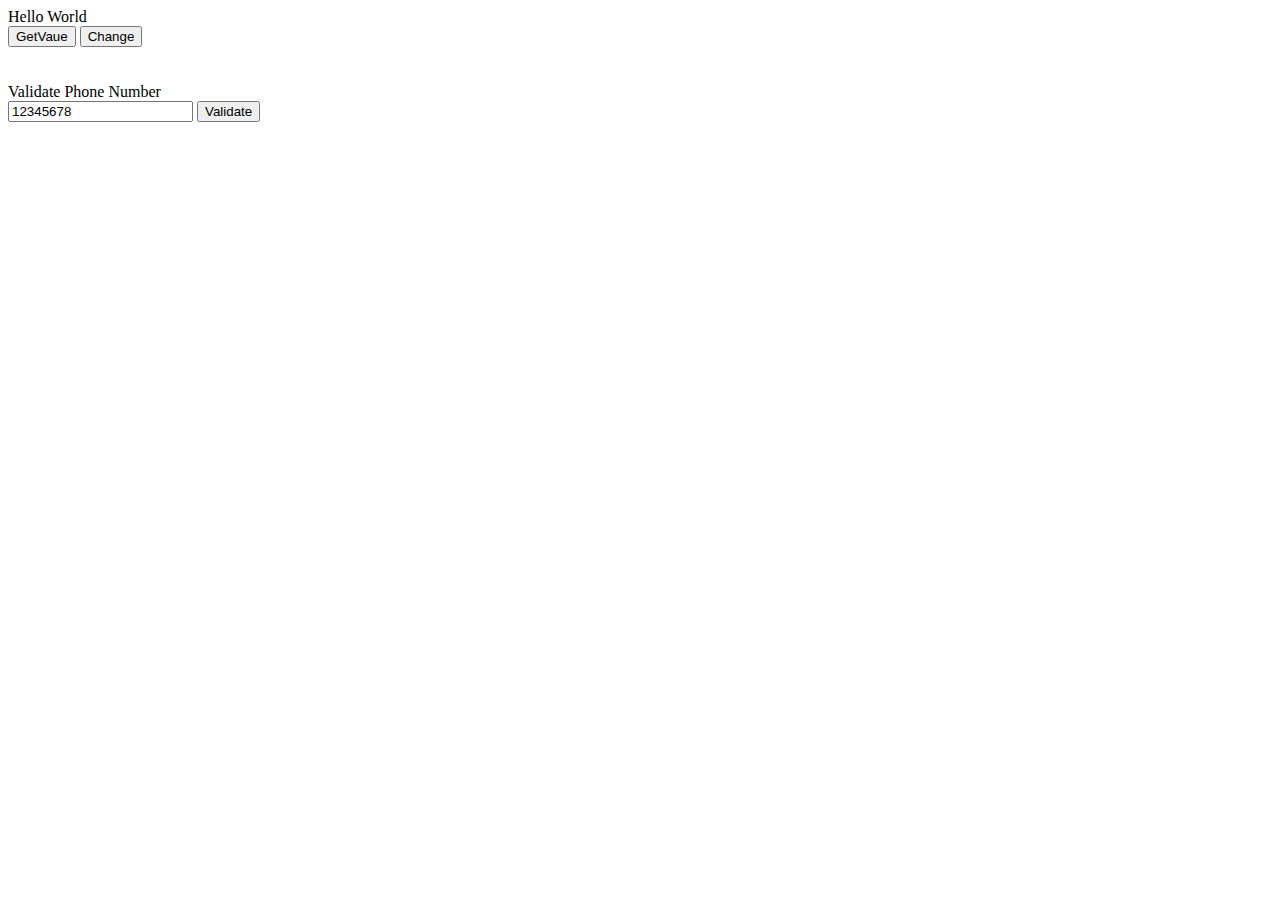
<file: basic/index.html>
<!DOCTYPE html>
<html>
<head lang="en">
    <meta charset="UTF-8">
    <title>Helloworld</title>
    <!--script src="src.js"></script-->
    <script src="oper.js"></script>
</head>
<body>
    <p1 id="code_1">Hello World</p1>
    <br/>
    <input type="button" value="GetVaue" onclick="getValue()" />
    <input type="button" value="Change" onclick="changeValue()" />

    <br>
    <br>
    <br>
    <p1>Validate Phone Number</p1>
    <br>
    <input type="text" id="telNum" value="12345678" />
    <input type="button" value="Validate" onclick="showValidationResult()"/>






</body>
</html>
</file>
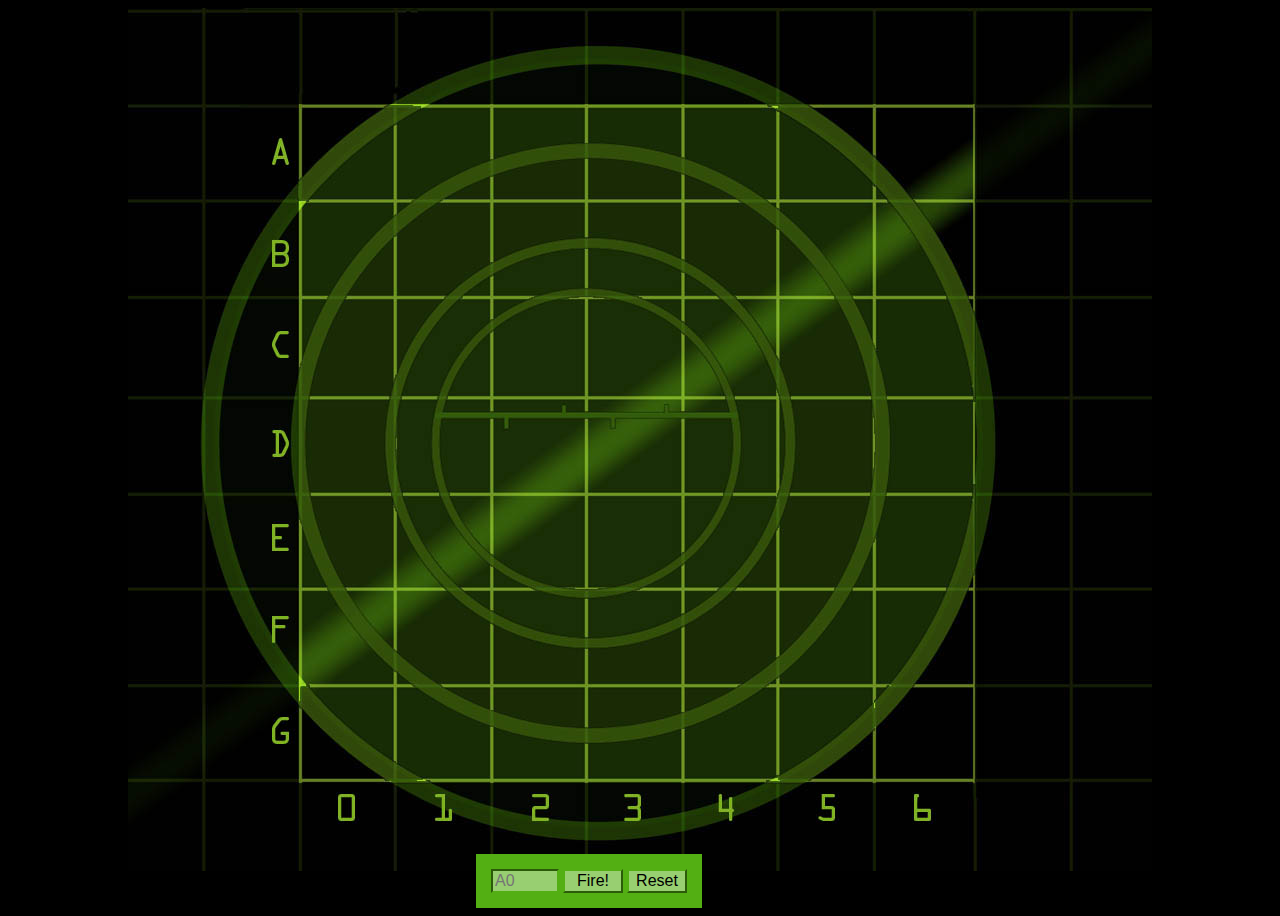
<file: battle/battle.html>
<!DOCTYPE html>
<html>
<meta charset="utf-8">
<head>
    <title>Battleship</title>
    <link rel="stylesheet" type="text/css" href="css/battle.css">
</head>
<body>
<div id="board">
    <div id="messageArea"></div>
    <table>
        <tr>
            <td id="00"></td>
            <td id="01"></td>
            <td id="02"></td>
            <td id="03"></td>
            <td id="04"></td>
            <td id="05"></td>
            <td id="06"></td>
        </tr>
        <tr>
            <td id="10"></td>
            <td id="11"></td>
            <td id="12"></td>
            <td id="13"></td>
            <td id="14"></td>
            <td id="15"></td>
            <td id="16"></td>
        </tr>
        <tr>
            <td id="20"></td>
            <td id="21"></td>
            <td id="22"></td>
            <td id="23"></td>
            <td id="24"></td>
            <td id="25"></td>
            <td id="26"></td>
        </tr>
        <tr>
            <td id="30"></td>
            <td id="31"></td>
            <td id="32"></td>
            <td id="33"></td>
            <td id="34"></td>
            <td id="35"></td>
            <td id="36"></td>
        </tr>
        <tr>
            <td id="40"></td>
            <td id="41"></td>
            <td id="42"></td>
            <td id="43"></td>
            <td id="44"></td>
            <td id="45"></td>
            <td id="46"></td>
        </tr>
        <tr>
            <td id="50"></td>
            <td id="51"></td>
            <td id="52"></td>
            <td id="53"></td>
            <td id="54"></td>
            <td id="55"></td>
            <td id="56"></td>
        </tr>
        <tr>
            <td id="60"></td>
            <td id="61"></td>
            <td id="62"></td>
            <td id="63"></td>
            <td id="64"></td>
            <td id="65"></td>
            <td id="66"></td>
        </tr>
    </table>
    <form>
        <input type="text" id="guessInput" placeholder="A0">
        <input type="button" id="fireButton" value="Fire!">
        <input type="button" id="resetButton" value="Reset">
    </form>
</div>
<script src="js/battle2.js">
</script>
</body>
</html>
</file>
<file: battle/css/battle.css>
body {
    background-color: black;
}

#board {
    position: relative;
    width: 1024px;
    height: 900px;
    margin: auto;
    background-image: url("../images/board.jpg");
    background-repeat: no-repeat;
}

#messageArea {
    position: absolute;
    top: 0px;
    left: 0px;
    color: rgb(83, 175, 19);
}

.hit {
    background-image: url("../images/ship.png");
    background-repeat: no-repeat;
    background-position-x: center;
    background-position-y: center;
}

.miss {
    background-image: url("../images/miss.png");
    background-repeat: no-repeat;
    background-position-x: center;
    background-position-y: center;
}

table {
    border-spacing: 0px;
    /* could use border-collapse instead */
    /* border-collapse: collapse; */
    position: absolute;
    left: 173px;
    top: 98px;
}

td {
    width: 94px;
    height: 94px;
}

form {
    position: absolute;
    bottom: 0px;
    right: 450px;
    padding: 15px;
    background-color: rgb(83, 175, 19);
}

form input {
    background-color: rgb(152, 207, 113);
    border-color: rgb(83, 175, 19);
    font-size: 1em;
    width: 60px;
}
</file>
